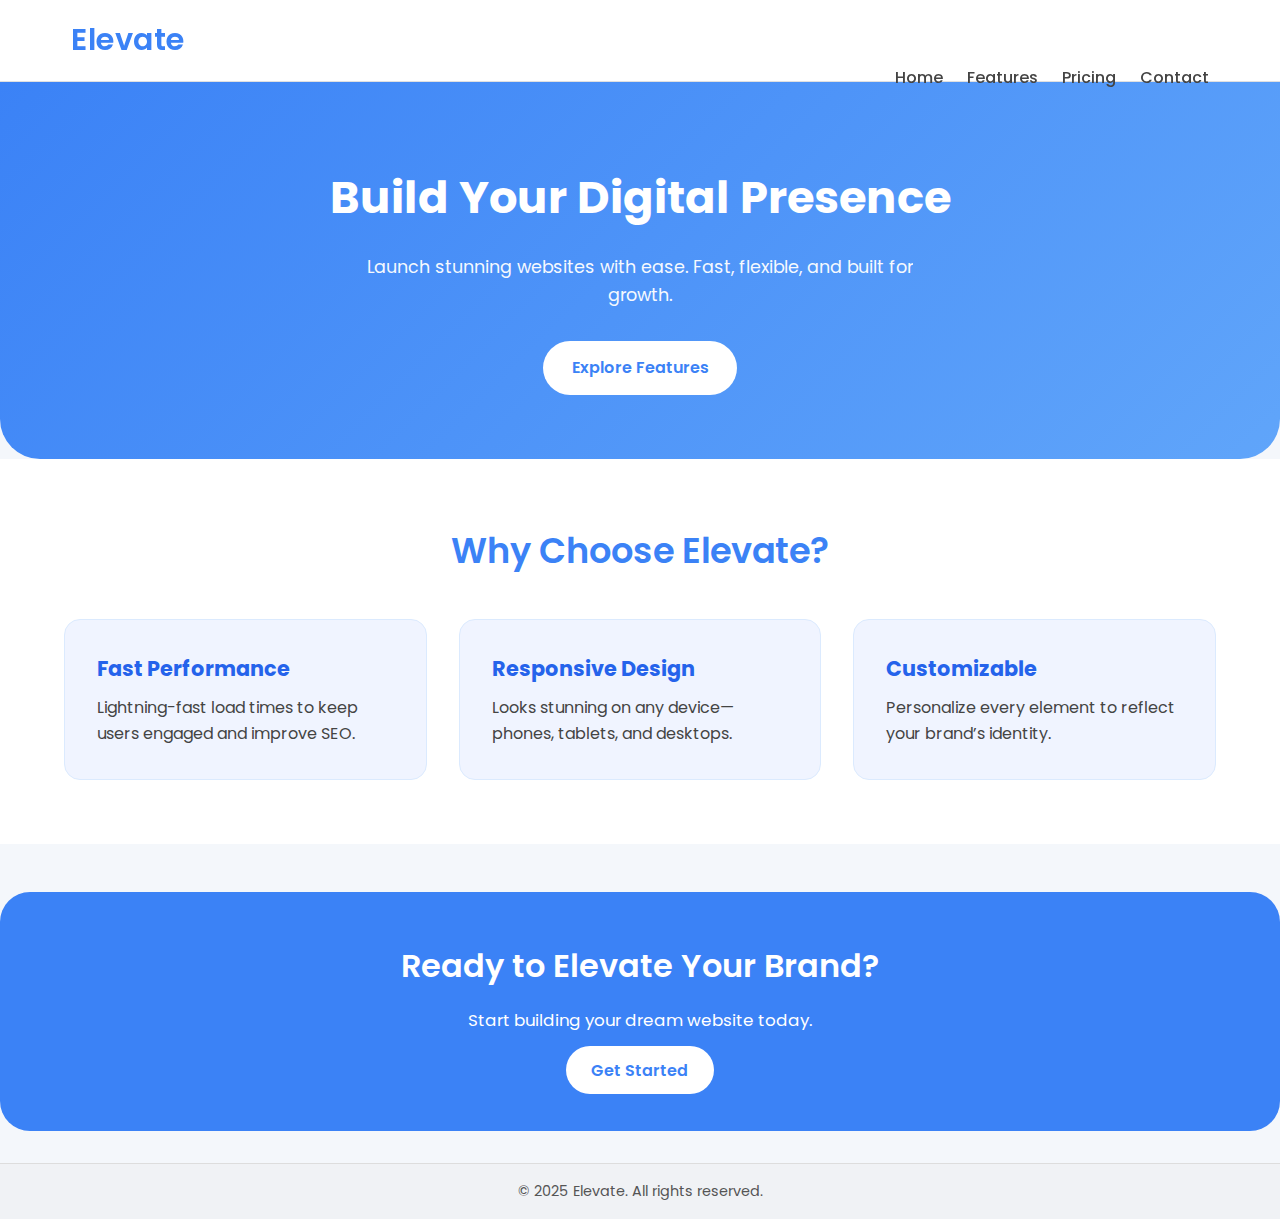
<file: Level 1/LandingPage/index.html>
<!DOCTYPE html>
<html lang="en">
<head>
  <meta charset="UTF-8" />
  <meta name="viewport" content="width=device-width, initial-scale=1.0" />
  <title>Elevate | Landing Page</title>
  <link href="https://fonts.googleapis.com/css2?family=Poppins:wght@400;600&display=swap" rel="stylesheet">
  <link rel="stylesheet" href="style.css" />
</head>
<body>
  <header class="navbar">
    <div class="container">
      <h1 id="logo">Elevate</h1>
      <nav class="nav-links">
        <a href="#">Home</a>
        <a href="#">Features</a>
        <a href="#">Pricing</a>
        <a href="#">Contact</a>
      </nav>
    </div>
  </header>

  <section class="hero">
    <div class="hero-content">
      <h2>Build Your Digital Presence</h2>
      <p>Launch stunning websites with ease. Fast, flexible, and built for growth.</p>
      <a href="#features" class="btn-primary">Explore Features</a>
    </div>
  </section>

  <section id="features" class="features">
    <div class="container">
      <h3 class="section-title">Why Choose Elevate?</h3>
      <div class="feature-grid">
        <div class="feature-card">
          <h4>Fast Performance</h4>
          <p>Lightning-fast load times to keep users engaged and improve SEO.</p>
        </div>
        <div class="feature-card">
          <h4>Responsive Design</h4>
          <p>Looks stunning on any device—phones, tablets, and desktops.</p>
        </div>
        <div class="feature-card">
          <h4>Customizable</h4>
          <p>Personalize every element to reflect your brand’s identity.</p>
        </div>
      </div>
    </div>
  </section>

  <section class="cta">
    <div class="container">
      <h3>Ready to Elevate Your Brand?</h3>
      <p>Start building your dream website today.</p>
      <a href="#" class="btn-secondary">Get Started</a>
    </div>
  </section>

  <footer class="footer">
    <div class="container">
      <p>&copy; 2025 Elevate. All rights reserved.</p>
    </div>
  </footer>
</body>
</html>
</file>
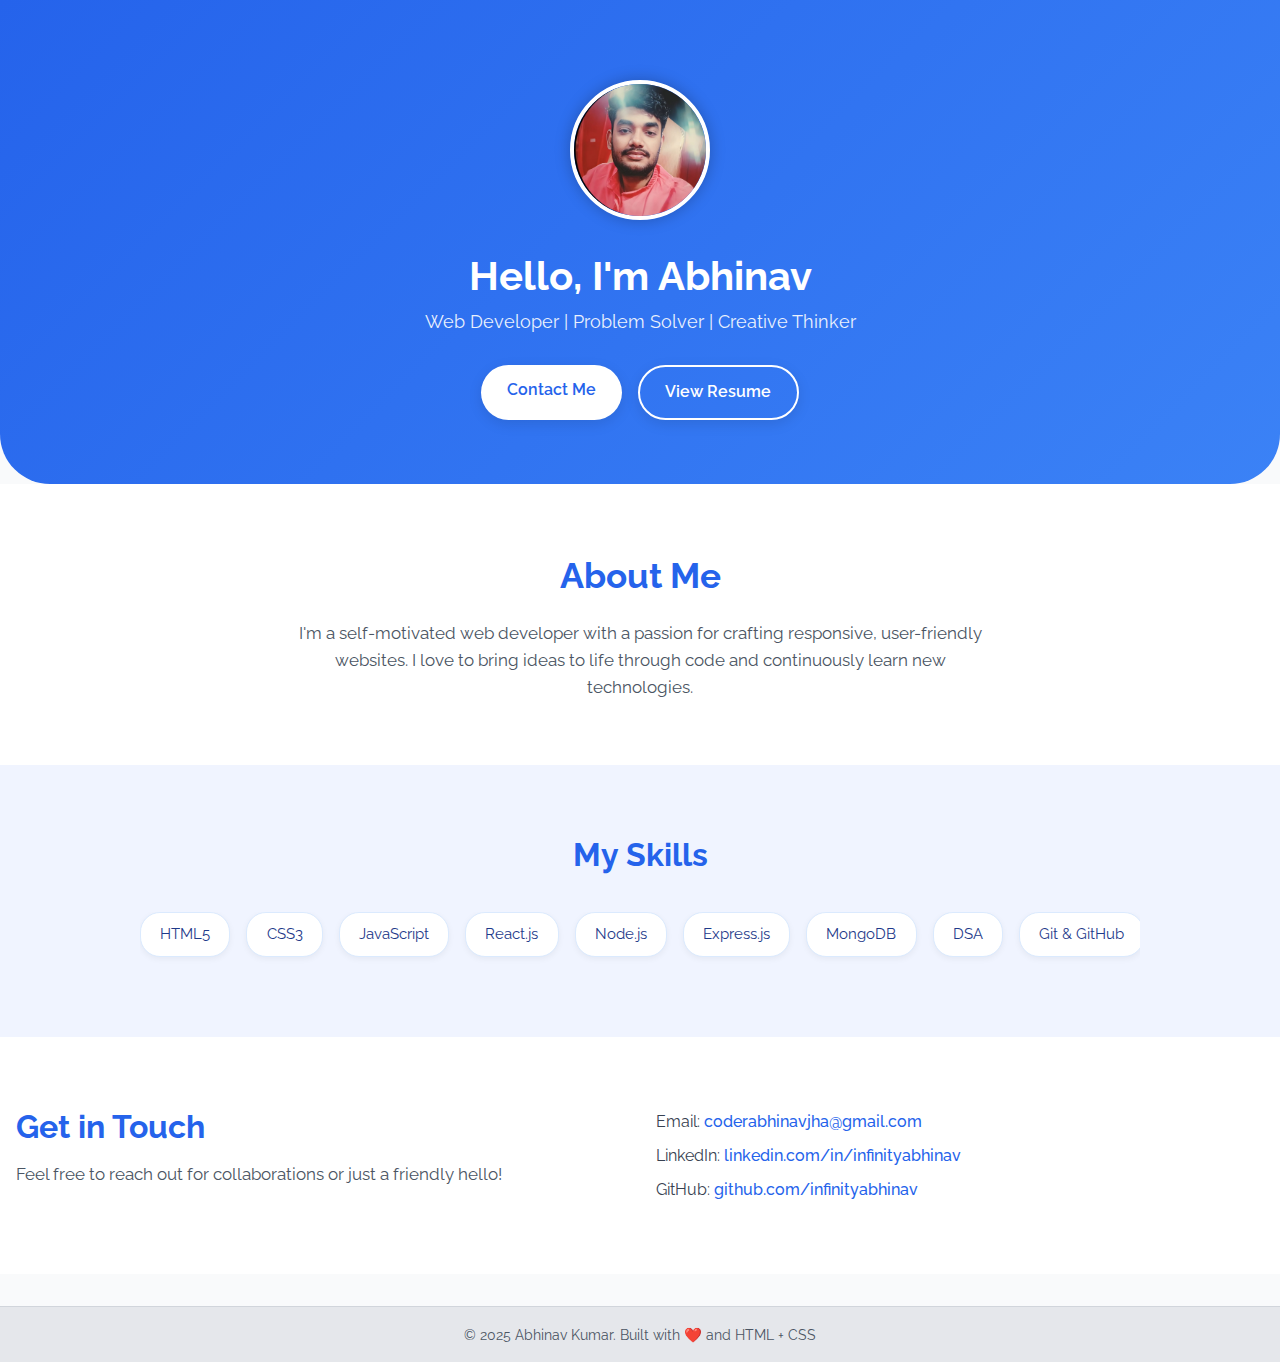
<file: Level 1/Portfolio/index.html>
<!DOCTYPE html>
<html lang="en">
  <head>
    <meta charset="UTF-8" />
    <meta name="viewport" content="width=device-width, initial-scale=1.0" />
    <title>Abhinav | Portfolio</title>
    <link href="https://fonts.googleapis.com/css2?family=Raleway:wght@400;700&display=swap" rel="stylesheet" />
    <link rel="stylesheet" href="style.css" />
  </head>
  <body>
    <header class="main-header">
      <div class="container header-content">
        <img src="./profilepic.jpg" alt="Profile" class="profile-img" />
        <h1>Hello, I'm Abhinav</h1>
        <p>Web Developer | Problem Solver | Creative Thinker</p>
        <div class="header-buttons">
          <a href="#contact" class="btn">Contact Me</a>
          <a href="#" class="btn outline">View Resume</a>
        </div>
      </div>
    </header>

    <section class="about-section">
      <div class="container">
        <h2>About Me</h2>
        <p>
          I'm a self-motivated web developer with a passion for crafting responsive, user-friendly websites.
          I love to bring ideas to life through code and continuously learn new technologies.
        </p>
      </div>
    </section>

    <section class="skills-section">
      <div class="container">
        <h2>My Skills</h2>
        <div class="skills-scroll">
          <div class="skills-grid">
            <span>HTML5</span>
            <span>CSS3</span>
            <span>JavaScript</span>
            <span>React.js</span>
            <span>Node.js</span>
            <span>Express.js</span>
            <span>MongoDB</span>
            <span>DSA</span>
            <span>Git & GitHub</span>
            <span>Responsive Design</span>
            <span>Figma to Code</span>
            <span>Problem Solving</span>
          </div>
        </div>
      </div>
    </section>

    <section class="contact-section" id="contact">
      <div>
        <h2>Get in Touch</h2>
        <p>Feel free to reach out for collaborations or just a friendly hello!</p>
      </div>
      <div class="contact-info">
        <p>Email: <a href="mailto:coderabhinavjha@gmail.com">coderabhinavjha@gmail.com</a></p>
        <p>LinkedIn: <a href="https://linkedin.com/in/infinityabhinav">linkedin.com/in/infinityabhinav</a></p>
        <p>GitHub: <a href="https://github.com/infinityabhinav">github.com/infinityabhinav</a></p>
      </div>
    </section>

    <footer class="footer">
      <p>&copy; 2025 Abhinav Kumar. Built with ❤️ and HTML + CSS</p>
    </footer>
  </body>
</html>
</file>
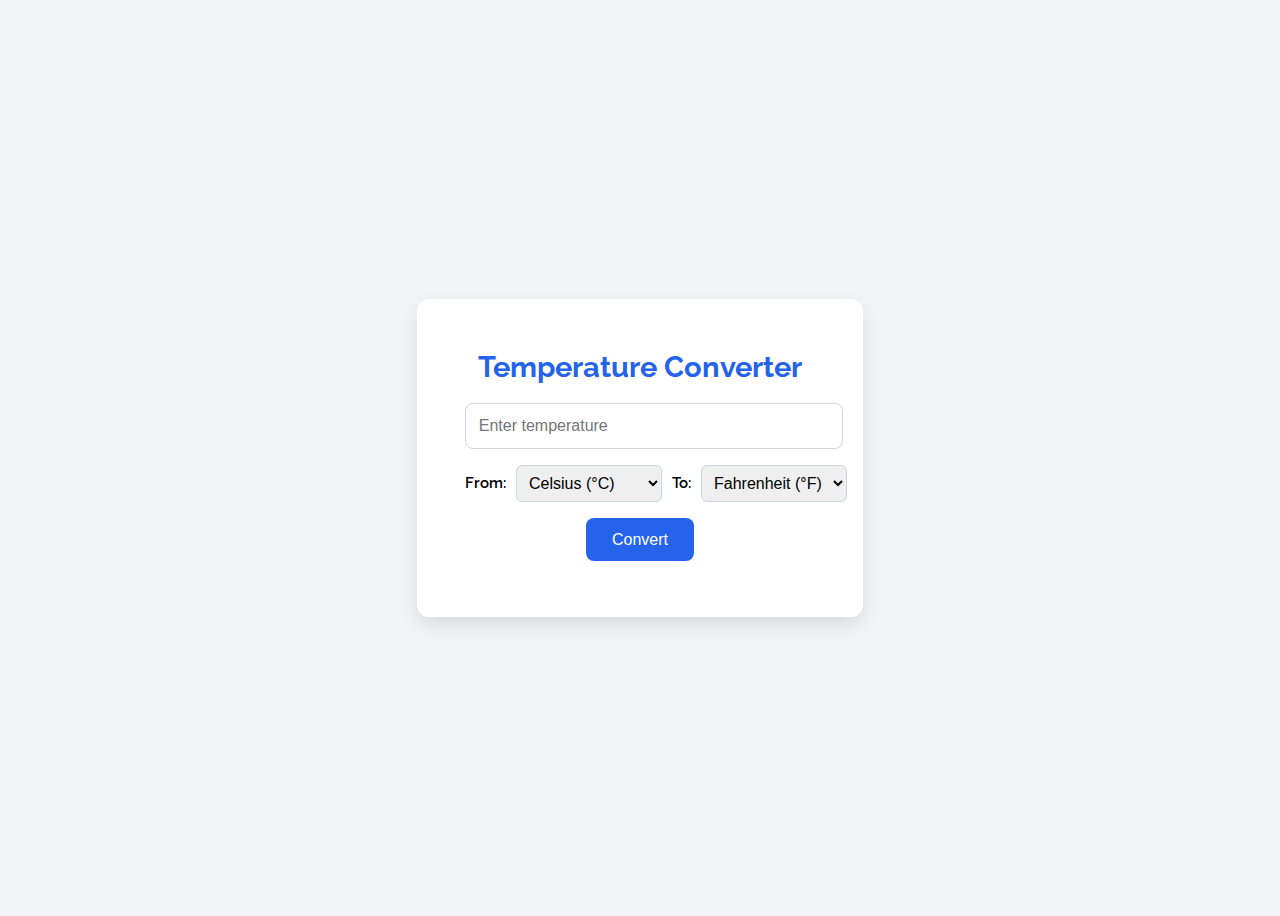
<file: Level 1/TemperatureConverterWebsite/index.html>
<!DOCTYPE html>
<html lang="en">
<head>
  <meta charset="UTF-8" />
  <meta name="viewport" content="width=device-width, initial-scale=1.0"/>
  <title>Temperature Converter</title>
  <link href="https://fonts.googleapis.com/css2?family=Raleway:wght@400;600&display=swap" rel="stylesheet">
  <link rel="stylesheet" href="style.css" />
</head>
<body>
  <div class="converter-box">
    <h1>Temperature Converter</h1>
    
    <input type="number" id="tempInput" placeholder="Enter temperature" />

    <div class="unit-row">
      <label for="fromUnit">From:</label>
      <select id="fromUnit">
        <option value="celsius">Celsius (°C)</option>
        <option value="fahrenheit">Fahrenheit (°F)</option>
        <option value="kelvin">Kelvin (K)</option>
      </select>

      <label for="toUnit">To:</label>
      <select id="toUnit">
        <option value="fahrenheit">Fahrenheit (°F)</option>
        <option value="celsius">Celsius (°C)</option>
        <option value="kelvin">Kelvin (K)</option>
      </select>
    </div>

    <button onclick="convertTemperature()">Convert</button>

    <div id="result" class="output"></div>
  </div>

  <script src="script.js"></script>
</body>
</html>
</file>
<file: Level 1/LandingPage/style.css>
* {
  margin: 0;
  padding: 0;
  box-sizing: border-box;
}

body {
  font-family: 'Poppins', sans-serif;
  background-color: #f4f7fb;
  color: #2c2c2c;
  line-height: 1.6;
  scroll-behavior: smooth;
}

a {
  text-decoration: none;
  color: inherit;
}

img {
  max-width: 100%;
  display: block;
}

.container {
  width: 90%;
  max-width: 1180px;
  margin: 0 auto;
}

.navbar {
  background: #fff;
  padding: 1rem 0.5rem;
  border-bottom: 1px solid #e0e0e0;
  position: sticky;
  top: 0;
  z-index: 99;
}

#logo {
  font-size: 1.9rem;
  color: #3b82f6;
  font-weight: 600;
  letter-spacing: 0.5px;
}

.nav-links {
  display: flex;
  gap: 1.5rem;
  float: right;
  align-items: center;
}

.nav-links a {
  font-weight: 500;
  color: #444;
  transition: color 0.25s ease;
}

.nav-links a:hover {
  color: #3b82f6;
}

.hero {
  background: linear-gradient(135deg, #3b82f6 0%, #60a5fa 100%);
  color: #fff;
  text-align: center;
  padding: 5rem 2rem 4rem;
  border-radius: 0 0 40px 40px;
}

.hero h2 {
  font-size: 2.8rem;
  font-weight: 700;
  margin-bottom: 1.2rem;
}

.hero p {
  font-size: 1.1rem;
  max-width: 580px;
  margin: 0 auto 2rem;
  opacity: 0.95;
}

.btn-primary {
  display: inline-block;
  padding: 0.9rem 1.8rem;
  background: #fff;
  color: #3b82f6;
  font-weight: 600;
  border-radius: 999px;
  transition: all 0.3s ease-in-out;
  font-size: 1rem;
}

.btn-primary:hover {
  background-color: #e0f0ff;
  transform: scale(1.05);
}

.features {
  background: #fff;
  padding: 4rem 0;
}

.section-title {
  text-align: center;
  font-size: 2.2rem;
  margin-bottom: 2.5rem;
  color: #3b82f6;
  font-weight: 600;
}

.feature-grid {
  display: grid;
  grid-template-columns: repeat(auto-fit, minmax(270px, 1fr));
  gap: 2rem;
}

.feature-card {
  background: #f0f4ff;
  padding: 2rem;
  border-radius: 16px;
  transition: transform 0.25s ease;
  border: 1px solid #dbeafe;
}

.feature-card:hover {
  transform: translateY(-5px);
  box-shadow: 0 6px 14px rgba(0, 0, 0, 0.06);
}

.feature-card h4 {
  font-size: 1.3rem;
  color: #2563eb;
  margin-bottom: 0.6rem;
}

.feature-card p {
  font-size: 1rem;
  color: #444;
}

.cta {
  background: #3b82f6;
  color: #fff;
  padding: 3rem 2rem;
  text-align: center;
  margin-top: 3rem;
  border-radius: 30px;
}

.cta h3 {
  font-size: 2rem;
  font-weight: 600;
  margin-bottom: 1rem;
}

.cta p {
  font-size: 1.05rem;
  margin-bottom: 1.5rem;
}

.btn-secondary {
  background-color: #fff;
  color: #3b82f6;
  padding: 0.8rem 1.6rem;
  font-weight: 600;
  font-size: 1rem;
  border-radius: 999px;
  transition: all 0.3s ease-in-out;
}

.btn-secondary:hover {
  background-color: #e0f0ff;
  transform: scale(1.05);
}

.footer {
  background-color: #f0f2f5;
  padding: 1rem 0;
  text-align: center;
  font-size: 0.9rem;
  color: #555;
  margin-top: 2rem;
  border-top: 1px solid #ddd;
}

@media (max-width: 768px) {
  .nav-links {
    float: none;
    flex-wrap: wrap;
    justify-content: center;
    margin-top: 1rem;
  }

  .hero h2 {
    font-size: 2.2rem;
  }

  .section-title {
    font-size: 1.8rem;
  }

  .feature-grid {
    grid-template-columns: 1fr;
  }

  .btn-primary,
  .btn-secondary {
    width: fit-content;
    padding-inline: 2rem;
  }
}
</file>
<file: Level 1/Portfolio/style.css>
* {
  margin: 0;
  padding: 0;
  box-sizing: border-box;
}

body {
  font-family: 'Raleway', sans-serif;
  background: #f9fafb;
  color: #1f2937;
  line-height: 1.6;
  scroll-behavior: smooth;
}

a {
  text-decoration: none;
  color: #2563eb;
  transition: color 0.3s ease;
}

a:hover {
  color: #1d4ed8;
}

.container {
  width: 90%;
  max-width: 1000px;
  margin: auto;
}

.main-header {
  background: linear-gradient(135deg, #2563eb, #3b82f6);
  color: #fff;
  text-align: center;
  padding: 5rem 1rem 4rem;
  border-bottom-left-radius: 50px;
  border-bottom-right-radius: 50px;
}

.profile-img {
  width: 140px;
  height: 140px;
  border-radius: 50%;
  object-fit: cover;
  border: 4px solid #fff;
  box-shadow: 0 0 15px rgba(0, 0, 0, 0.25);
  margin-bottom: 1rem;
}

.header-content h1 {
  font-size: 2.5rem;
  font-weight: 700;
}

.header-content p {
  font-size: 1.1rem;
  opacity: 0.9;
}

.header-buttons {
  margin-top: 1.8rem;
  display: flex;
  gap: 1rem;
  justify-content: center;
  flex-wrap: wrap;
}

.btn {
  background-color: #ffffff;
  color: #2563eb;
  padding: 0.8rem 1.6rem;
  font-weight: 600;
  font-size: 1rem;
  border-radius: 999px;
  transition: all 0.3s ease;
  box-shadow: 0 4px 14px rgba(0, 0, 0, 0.1);
}

.btn:hover {
  background-color: #e0ecff;
  transform: translateY(-2px);
}

.btn.outline {
  background: transparent;
  border: 2px solid #ffffff;
  color: #ffffff;
}

.btn.outline:hover {
  background-color: rgba(255, 255, 255, 0.1);
  transform: scale(1.05);
}

.about-section {
  background: #ffffff;
  padding: 4rem 1rem;
  text-align: center;
}

.about-section h2 {
  font-size: 2.2rem;
  margin-bottom: 1rem;
  color: #2563eb;
}

.about-section p {
  font-size: 1.05rem;
  max-width: 700px;
  margin: auto;
  color: #4b5563;
}

.skills-section {
  background-color: #f0f4ff;
  padding: 4rem 1rem;
  overflow: hidden;
}

.skills-section h2 {
  text-align: center;
  color: #2563eb;
  margin-bottom: 2rem;
  font-size: 2rem;
}

.skills-scroll {
  overflow: hidden;
}

.skills-grid {
  display: flex;
  gap: 1rem;
  animation: scroll 20s linear infinite;
  white-space: nowrap;
  padding-bottom: 1rem;
}

.skills-grid span {
  background-color: #ffffff;
  padding: 0.6rem 1.2rem;
  border: 1px solid #dbeafe;
  border-radius: 20px;
  font-size: 0.95rem;
  color: #1e3a8a;
  box-shadow: 0 2px 6px rgba(0, 0, 0, 0.05);
  transition: transform 0.2s ease;
}

.skills-grid span:hover {
  transform: scale(1.08);
}

@keyframes scroll {
  0% {
    transform: translateX(100%);
  }
  100% {
    transform: translateX(-100%);
  }
}

.contact-section {
  background: #ffffff;
  padding: 4rem 1rem;
  display: grid;
  grid-template-columns: repeat(auto-fit, minmax(280px, 1fr));
  gap: 2rem;
  align-items: start;
}

.contact-section h2 {
  font-size: 2rem;
  color: #2563eb;
  margin-bottom: 0.5rem;
}

.contact-section p {
  font-size: 1.05rem;
  color: #4b5563;
  margin-bottom: 1rem;
}

.contact-info p {
  margin: 0.5rem 0;
  font-size: 1rem;
  color: #374151;
}

.contact-info a {
  color: #2563eb;
  font-weight: 500;
}

.contact-info a:hover {
  text-decoration: underline;
}

.footer {
  background-color: #e5e7eb;
  padding: 1rem;
  text-align: center;
  font-size: 0.9rem;
  color: #4b5563;
  margin-top: 2rem;
  border-top: 1px solid #d1d5db;
}

@media (max-width: 768px) {
  .header-content h1 {
    font-size: 2.2rem;
  }

  .btn {
    width: 100%;
    max-width: 220px;
    text-align: center;
  }

  .skills-grid {
    animation-duration: 30s;
  }
}
</file>
<file: Level 1/TemperatureConverterWebsite/style.css>
body {
  font-family: 'Raleway', sans-serif;
  background-color: #f3f4f6;
  display: flex;
  justify-content: center;
  align-items: center;
  height: 100vh;
}

.converter-box {
  background: white;
  padding: 2rem 3rem;
  border-radius: 12px;
  box-shadow: 0 8px 20px rgba(0,0,0,0.1);
  text-align: center;
  width: 350px;
}

.converter-box h1 {
  font-size: 1.8rem;
  margin-bottom: 1.2rem;
  color: #2563eb;
}

input[type="number"] {
  width: 100%;
  padding: 0.8rem;
  margin-bottom: 1rem;
  font-size: 1rem;
  border: 1px solid #d1d5db;
  border-radius: 8px;
}

.unit-row {
  display: flex;
  justify-content: space-between;
  align-items: center;
  gap: 10px;
  margin-bottom: 1rem;
}

label {
  font-weight: 600;
  font-size: 0.95rem;
}

select {
  padding: 0.5rem;
  font-size: 1rem;
  border-radius: 6px;
  border: 1px solid #cbd5e1;
}

button {
  background-color: #2563eb;
  color: white;
  border: none;
  padding: 0.8rem 1.6rem;
  font-size: 1rem;
  border-radius: 8px;
  cursor: pointer;
  transition: background-color 0.3s;
}

button:hover {
  background-color: #1d4ed8;
}

.output {
  margin-top: 1.5rem;
  font-size: 1.2rem;
  font-weight: 600;
  color: #374151;
}
</file>
